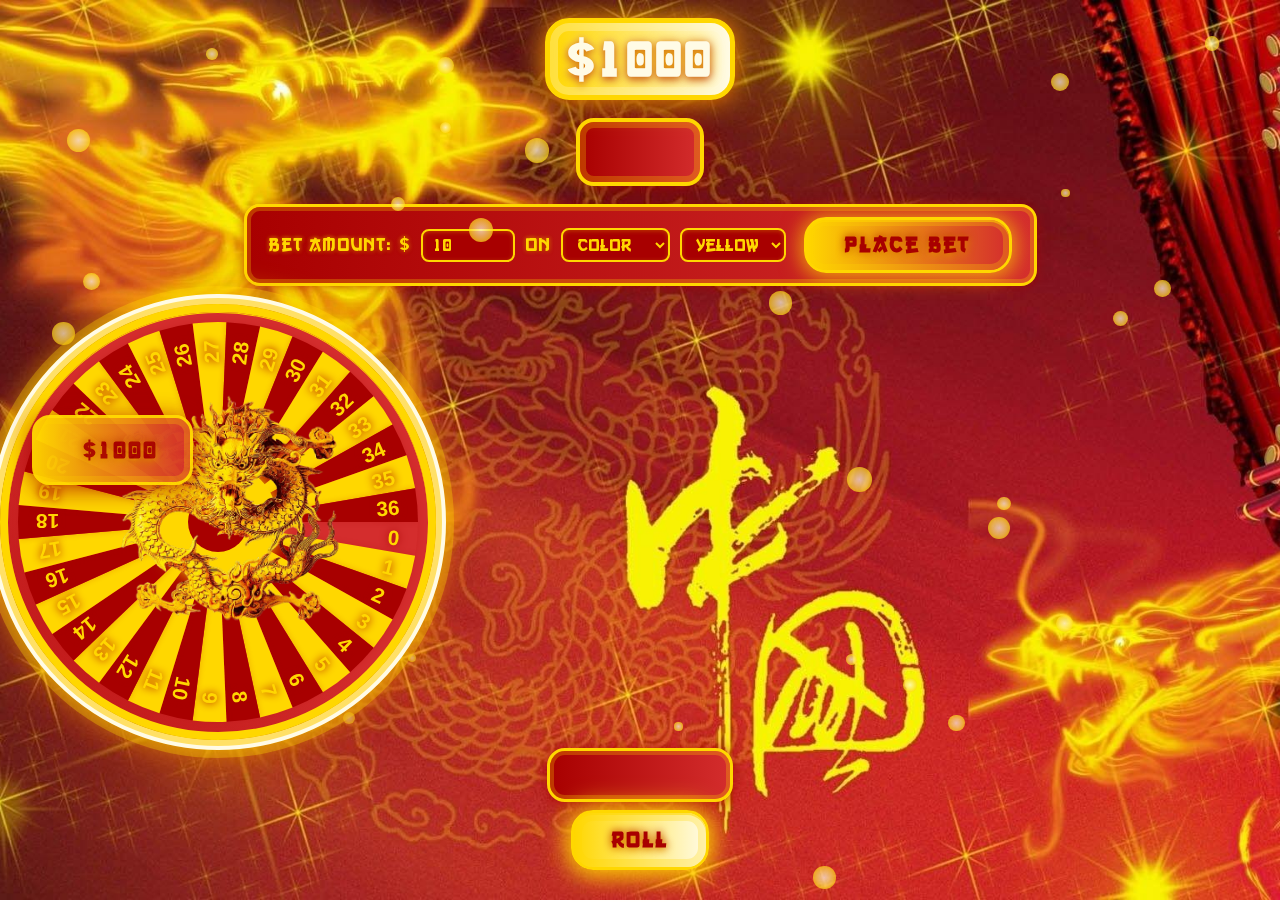
<file: index.html>
<!DOCTYPE html>
<html lang="en">
<head>
  <meta charset="UTF-8">
  <meta name="viewport" content="width=device-width, initial-scale=1.0">
  <title>Roulette Wheel</title>
  <link href="https://fonts.googleapis.com/css2?family=Orbitron:wght@700&display=swap" rel="stylesheet">
  <link rel="stylesheet" href="style.css">
</head>
<body>
  <button id="addMoneyBtn">+$1000</button>
  <div class='bg-sparkle'></div>
  <div class="container">
    <div id="moneyDisplay">$1000</div>
    <div id="winningNumberDisplay">&nbsp;</div>
    <div id="betControls">
      <form id="betForm" autocomplete="off">
        <label for="betAmount">Bet Amount: $</label>
        <input type="number" id="betAmount" min="1" value="10" required style="width:70px;">
        <label for="betType">on</label>
        <select id="betType">
          <option value="color">Color</option>
          <option value="number">Number</option>
        </select>
        <select id="betColor" style="display:inline-block;">
          <option value="red">Yellow</option>
          <option value="black">Red</option>
          <option value="green">Zero</option>
        </select>
        <select id="betNumber" style="display:none;">
          <!-- 0-36 options will be filled by JS -->
        </select>
        <button type="submit" id="placeBetBtn">Place Bet</button>
      </form>
    </div>
    <div class="wheel-and-chips">
      <canvas id="wheel" width="420" height="420"></canvas>
      <div id="chipStack"></div>
    </div>
    
    <div id="betResultDisplay">&nbsp;</div>
    <button id="rollBtn">ROLL</button>
  </div>
  <script src="script.js"></script>
</body>
</html>
</file>
<file: style.css>
@font-face {
  font-family: 'DragonFont';
  src: url('Assets/dragonfont.ttf') format('truetype');
  font-display: swap;
}
body {
  min-height: 100vh;
  margin: 0;
  display: flex;
  flex-direction: column;
  align-items: center;
  justify-content: center;
  font-family: 'DragonFont', 'Orbitron', Arial, sans-serif;
  overflow-y: auto;
  overflow-x: hidden;
  position: relative;
  /* Use static background image instead of gradient */
  background: url('Assets/testingbg.png') center center/cover no-repeat;
  background-attachment: fixed;
  background-size: cover;
  animation: none;
}
body::before {
  content: '';
  position: fixed;
  inset: 0;
  z-index: 0;
  /* Remove dragon SVG overlay for pure PNG background */
  background: none;
  opacity: 0;
  pointer-events: none;
  animation: none;
}
/* Floating gold sparkles - only gold/yellow/white */
.bg-sparkle {
  pointer-events: none;
  position: fixed;
  inset: 0;
  z-index: 1;
  overflow: hidden;
}
.bg-sparkle span {
  position: absolute;
  border-radius: 50%;
  background: radial-gradient(circle, #fffbe6 0%, #ffd700 80%, #e6c200 100%);
  opacity: 0.7;
  pointer-events: none;
  animation: sparkle-float 8s linear infinite;
}
@keyframes sparkle-float {
  0% { transform: translateY(100vh) scale(0.7); opacity: 0; }
  10% { opacity: 0.7; }
  90% { opacity: 0.7; }
  100% { transform: translateY(-10vh) scale(1.2); opacity: 0; }
}
#winningNumberDisplay {
  min-width: 120px;
  min-height: 60px;
  margin-bottom: 18px;
  font-size: 2.8rem;
  font-family: 'DragonFont', 'Orbitron', Arial, sans-serif;
  color: #ffd700;
  background: linear-gradient(90deg, #a80000 0%, #d42d2d 100%);
  border: 4px solid #ffd700;
  border-radius: 18px;
  box-shadow: 0 2px 24px #a80000cc, 0 0 0 6px #ffd70044 inset;
  text-align: center;
  line-height: 60px;
  letter-spacing: 2px;
  font-weight: bold;
  display: flex;
  align-items: center;
  justify-content: center;
  text-shadow: 0 2px 8px #a80000, 0 0 8px #ffd700cc;
}
#betResultDisplay {
  min-width: 180px;
  min-height: 48px;
  margin: 24px 0 8px 0;
  font-size: 1.5rem;
  font-family: 'DragonFont', 'Orbitron', Arial, sans-serif;
  color: #ffd700;
  background: linear-gradient(90deg, #a80000 0%, #d42d2d 100%);
  border: 3px solid #ffd700;
  border-radius: 18px;
  box-shadow: 0 2px 16px #a80000cc, 0 0 0 4px #ffd70044 inset;
  text-align: center;
  line-height: 48px;
  letter-spacing: 1px;
  font-weight: bold;
  display: flex;
  align-items: center;
  justify-content: center;
  text-shadow: 0 2px 8px #a80000, 0 0 8px #ffd700cc;
}
#betControls {
  margin-bottom: 18px;
  display: flex;
  flex-direction: column;
  align-items: center;
}
#betForm {
  display: flex;
  flex-wrap: wrap;
  align-items: center;
  gap: 10px;
  background: linear-gradient(90deg, #a80000 0%, #d42d2d 100%);
  border-radius: 16px;
  padding: 10px 22px;
  box-shadow: 0 1px 12px #a8000099, 0 0 0 4px #ffd70044 inset;
  border: 3px solid #ffd700;
}
#betForm label {
  font-size: 1.2rem;
  color: #ffd700;
  font-family: 'DragonFont', 'Orbitron', Arial, sans-serif;
  letter-spacing: 1px;
  text-shadow: 0 1px 4px #a80000, 0 0 4px #ffd700cc;
}
#betForm input, #betForm select {
  font-size: 1.1rem;
  font-family: 'DragonFont', 'Orbitron', Arial, sans-serif;
  border-radius: 8px;
  border: 2px solid #ffd700;
  padding: 4px 10px;
  background: #a80000;
  color: #ffd700;
  outline: none;
  box-shadow: 0 1px 4px #ffd70044 inset;
}
#betForm input[type=number]::-webkit-inner-spin-button, #betForm input[type=number]::-webkit-outer-spin-button {
  -webkit-appearance: none;
  margin: 0;
}
#betForm select option {
  font-family: 'DragonFont', 'Orbitron', Arial, sans-serif;
  background: #a80000;
  color: #ffd700;
}
#betForm button, #rollBtn, #addMoneyBtn {
  margin-left: 8px;
  padding: 12px 38px;
  font-size: 1.4rem;
  font-family: 'DragonFont', 'Orbitron', Arial, sans-serif;
  background: linear-gradient(90deg, #ffd700 0%, #d42d2d 100%);
  color: #a80000;
  border: 3px solid #ffd700;
  border-radius: 22px;
  box-shadow: 0 4px 24px #ffd70088, 0 2px 0 #ffd70088 inset, 0 0 0 6px #ffd70044 inset, 0 0 16px 4px #ffd70055;
  cursor: pointer;
  letter-spacing: 2px;
  transition: background 0.2s, transform 0.1s, color 0.2s, box-shadow 0.2s, border-color 0.3s;
  outline: none;
  position: relative;
  z-index: 3;
  text-shadow: 0 2px 8px #ffd700cc, 0 0 8px #a80000;
  font-weight: bold;
  overflow: hidden;
}
#betForm button:hover, #rollBtn:hover {
  background: linear-gradient(90deg, #fffbe6 0%, #ffd700 100%);
  color: #a80000;
  box-shadow: 0 0 32px 8px #ffd700cc, 0 2px 0 #ffd70088 inset, 0 0 0 8px #ffd70066 inset, 0 0 32px 8px #ffd70099;
  transform: scale(1.08);
  border-color: #fffbe6;
}
#betForm button:active, #rollBtn:active, #addMoneyBtn:active {
  background: linear-gradient(90deg, #d42d2d 0%, #ffd700 100%);
  color: #ffd700;
  transform: scale(0.97);
  box-shadow: 0 2px 8px #a80000cc, 0 0 0 4px #ffd70044 inset;
}
#rollBtn {
  font-size: 1.35rem;
  padding: 14px 38px;
  border-width: 3px;
  border-radius: 22px;
  box-shadow: 0 4px 24px #ffd700cc, 0 2px 0 #ffd70088 inset, 0 0 0 8px #ffd70044 inset, 0 0 24px 6px #ffd70099;
  text-transform: uppercase;
  letter-spacing: 2px;
  background: linear-gradient(90deg, #ffd700 0%, #fffbe6 100%);
  color: #a80000;
  font-weight: bold;
}
#rollBtn:hover {
  background: linear-gradient(90deg, #fffbe6 0%, #ffd700 100%);
  color: #a80000;
  box-shadow: 0 0 32px 8px #ffd700ee, 0 2px 0 #ffd70088 inset, 0 0 0 10px #ffd70077 inset, 0 0 32px 8px #ffd700cc;
  border-color: #fffbe6;
  transform: translateY(-2px) scale(1.03);
}
#addMoneyBtn {
  font-size: 1.3rem;
  padding: 13px 32px;
  border-width: 3px;
  border-radius: 20px;
  box-shadow: 0 4px 20px #ffd700cc, 0 2px 0 #ffd70088 inset, 0 0 0 8px #ffd70044 inset, 0 0 20px 5px #ffd70099;
  text-transform: uppercase;
  letter-spacing: 2px;
  background: linear-gradient(90deg, #ffd700 0%, #fffbe6 100%);
  color: #a80000;
  font-weight: bold;
}
#addMoneyBtn:hover {
  background: linear-gradient(90deg, #fffbe6 0%, #ffd700 100%);
  color: #a80000;
  box-shadow: 0 0 32px 8px #ffd700cc, 0 2px 0 #ffd70088 inset, 0 0 0 8px #ffd70066 inset, 0 0 32px 8px #ffd70099;
  border-color: #fffbe6;
  transform: translateY(-50%) scale(1.08);
}
#wheel {
  width: 420px;
  height: 420px;
  background: radial-gradient(circle at 60% 40%, #d42d2d 60%, #a80000 100%);
  border-radius: 50%;
  border: 8px solid #ffd700;
  outline: 4px solid #fffbe6;
  outline-offset: 6px;
  box-shadow:
    0 0 0 8px #ffe066,
    0 0 0 18px #ffd70055,
    0 0 32px 8px #ffd700cc,
    0 12px 48px #a80000cc,
    0 1px 0 #ffd700 inset,
    0 0 0 10px #ffd70099;
  transition: box-shadow 0.2s;
  position: relative;
  z-index: 2;
  margin: 0;
  display: block;
  flex-shrink: 0;
  overflow: visible;
}
#wheel:before {
  content: '';
  position: absolute;
  left: 50%;
  top: 50%;
  transform: translate(-50%, -50%);
  width: 440px;
  height: 440px;
  border-radius: 50%;
  pointer-events: none;
  z-index: 1;
  background: conic-gradient(
    #fffbe6 0deg 20deg,
    #ffd700 20deg 60deg,
    #fffbe6 60deg 120deg,
    #ffd700 120deg 180deg,
    #fffbe6 180deg 240deg,
    #ffd700 240deg 300deg,
    #fffbe6 300deg 360deg
  );
  opacity: 0.18;
  box-shadow: 0 0 32px 8px #ffd70099;
}
#pointer {
  position: absolute;
  top: 50%;
  left: 50%;
  transform: translate(-50%, -260px);
  z-index: 2;
  width: 0;
  height: 0;
  border-left: 18px solid transparent;
  border-right: 18px solid transparent;
  border-bottom: 36px solid #bfa76f;
  filter: drop-shadow(0 2px 4px #0008);
  border-radius: 4px;
  box-shadow: 0 2px 8px #0006;
  animation: none;
}
@media (max-width: 500px) {
  #wheel {
    width: 95vw;
    height: 95vw;
  }
  #pointer {
    transform: translate(-50%, calc(-48vw - 10px));
  }
}
.container {
  display: flex;
  flex-direction: column;
  align-items: center;
  justify-content: center;
  min-height: 100vh;
  width: 100vw;
  margin: 0 auto;
  position: relative;
  overflow-y: auto;
  overflow-x: hidden;
  box-sizing: border-box;
  padding-bottom: 32px;
}
#moneyDisplay, #winningNumberDisplay, #betControls, #betResultDisplay, #rollBtn {
  margin-left: auto;
  margin-right: auto;
  display: flex;
  justify-content: center;
  align-items: center;
}
.wheel-and-chips {
  position: relative;
  display: block;
  width: 100vw;
  height: 420px;
}
.wheel-section {
  width: 420px;
  height: 420px;
  margin: 0 auto;
  display: block;
  position: relative;
  z-index: 2;
}
.chip-board {
  position: absolute;
  left: 50%;
  top: 35%;
  transform: translate(250px, -30%);
  min-width: 180px;
  min-height: 320px;
  background: rgba(255, 215, 0, 0.25);
  border: 3px solid #ffd700;
  border-radius: 24px;
  box-shadow: 0 2px 24px #ffd70044, 0 0 0 8px #fffbe644 inset;
  padding: 16px 14px;
  z-index: 3;
  display: block;
}
.chips-section {
  position: static;
  top: auto;
  left: auto;
  transform: none;
  display: flex;
  flex-direction: column;
  align-items: flex-start;
  justify-content: flex-start;
  min-width: 70px;
  max-width: 40vw;
  background: none;
  pointer-events: none;
}
#chipStack {
  display: grid;
  grid-template-rows: repeat(2, auto);
  grid-auto-flow: column;
  gap: 12px 18px;
  pointer-events: auto;
  justify-items: center;
  align-items: start;
}
.chip-column {
  display: flex;
  flex-direction: column;
  align-items: center;
  gap: 0;
  justify-content: flex-start;
  min-width: 60px;
}
.chip-column .chip {
  position: relative;
}
.chip-column .chip:not(:first-child) {
  margin-top: -40px; /* overlap more so each chip is fully on top */
}
.chip-column .chip {
  z-index: 1;
}
.chip-column .chip:nth-child(2) { z-index: 2; }
.chip-column .chip:nth-child(3) { z-index: 3; }
.chip-column .chip:nth-child(4) { z-index: 4; }
.chip-column .chip:nth-child(5) { z-index: 5; }
.chip-column .chip:nth-child(6) { z-index: 6; }
.chip-column .chip:nth-child(7) { z-index: 7; }
.chip-column .chip:nth-child(8) { z-index: 8; }
.chip-column .chip:nth-child(9) { z-index: 9; }
.chip-column .chip:nth-child(10) { z-index: 10; }
.chip {
  width: 56px;
  height: 56px;
  border-radius: 50%;
  display: flex;
  align-items: center;
  justify-content: center;
  font-family: 'DragonFont', 'Orbitron', Arial, sans-serif;
  font-size: 1.18rem;
  font-weight: bold;
  color: #a80000;
  border: 5px solid #ffd700;
  box-shadow:
    0 6px 24px #a80000bb,
    0 2px 0 #ffd70088 inset,
    0 0 0 6px #ffd70044 inset,
    0 0 16px 4px #ffd70055;
  position: relative;
  background: radial-gradient(circle at 60% 30%, #fffde4 70%, #ffd700 100%), linear-gradient(145deg, #ffd700 60%, #fffde4 100%);
  overflow: hidden;
  transition: box-shadow 0.2s;
  animation: chip-shine 2.5s linear infinite;
}
@keyframes chip-shine {
  0% { box-shadow: 0 6px 24px #a80000bb, 0 2px 0 #ffd70088 inset, 0 0 0 6px #ffd70044 inset, 0 0 16px 4px #ffd70055; }
  50% { box-shadow: 0 8px 32px #a80000cc, 0 4px 0 #ffd70088 inset, 0 0 0 8px #ffd70055 inset, 0 0 32px 8px #ffd70099; }
  100% { box-shadow: 0 6px 24px #a80000bb, 0 2px 0 #ffd70088 inset, 0 0 0 6px #ffd70044 inset, 0 0 16px 4px #ffd70055; }
}
.chip .chip-stripes {
  position: absolute;
  width: 100%;
  height: 100%;
  left: 0; top: 0;
  pointer-events: none;
  z-index: 1;
  opacity: 0.95;
  background: repeating-conic-gradient(from 0deg, #fffde4 0 10deg, transparent 10deg 20deg);
}
.chip .chip-value {
  position: relative;
  z-index: 2;
  background: rgba(255,215,0,0.18);
  border-radius: 50%;
  padding: 7px 14px;
  font-size: 1.18rem;
  font-weight: bold;
  box-shadow: 0 2px 8px #a80000aa inset, 0 1px 0 #ffd700cc inset;
  letter-spacing: 1px;
  border: 2px solid #ffd700;
  filter: drop-shadow(0 0 6px #ffd70088);
  text-shadow: none;
  color: #a80000;
}
.chip.chip-1,
.chip.chip-5,
.chip.chip-10,
.chip.chip-25,
.chip.chip-100,
.chip.chip-500,
.chip.chip-1000 {
  background: radial-gradient(circle at 60% 30%, #fffde4 70%, #ffd700 100%), linear-gradient(145deg, #ffd700 60%, #fffde4 100%);
  color: #a80000;
  border-color: #ffd700;
}
.chip.chip-1 .chip-stripes,
.chip.chip-5 .chip-stripes,
.chip.chip-10 .chip-stripes,
.chip.chip-25 .chip-stripes,
.chip.chip-100 .chip-stripes,
.chip.chip-500 .chip-stripes,
.chip.chip-1000 .chip-stripes {
  background: repeating-conic-gradient(from 0deg, #fffde4 0 10deg, transparent 10deg 20deg);
}

.chip-count {
  font-family: 'DragonFont', 'Orbitron', Arial, sans-serif;
  font-size: 1.2rem;
  font-weight: bold;
  color: #ffd700;
  background: linear-gradient(90deg, #a80000 0%, #d42d2d 100%);
  border: 3px solid #ffd700;
  border-radius: 12px;
  padding: 4px 8px;
  margin-top: 8px;
  text-align: center;
  min-width: 32px;
  box-shadow: 0 2px 8px #a80000cc, 0 0 0 2px #ffd70044 inset;
  text-shadow: 0 1px 4px #a80000, 0 0 4px #ffd700cc;
  letter-spacing: 1px;
}

@media (max-width: 900px) {
  .wheel-and-chips {
    flex-direction: column;
    gap: 10px;
  }
  #chipStack {
    flex-direction: column;
    align-items: flex-start;
    min-width: 0;
    min-height: 0;
    margin: 0;
    margin-top: 18px;
    gap: 10px;
  }
  .chip-column {
    flex-direction: row;
    align-items: flex-start;
    gap: 6px;
    justify-content: flex-start;
  }
}

#addMoneyBtn {
  position: fixed;
  left: 24px;
  top: 50%;
  transform: translateY(-50%);
  z-index: 10;
  font-family: 'DragonFont', 'Orbitron', Arial, sans-serif;
  font-size: 1.5rem;
  background: linear-gradient(90deg, #ffd700 0%, #d42d2d 100%);
  color: #a80000;
  border: 3px solid #ffd700;
  border-radius: 18px;
  box-shadow: 0 4px 24px #a80000cc, 0 0 0 6px #ffd70044 inset;
  padding: 18px 32px;
  cursor: pointer;
  letter-spacing: 2px;
  font-weight: bold;
  text-shadow: 0 2px 8px #ffd700cc, 0 0 8px #a80000;
  transition: background 0.2s, transform 0.1s, color 0.2s;
  outline: none;
  opacity: 0.95;
}
#addMoneyBtn:active {
  background: linear-gradient(90deg, #d42d2d 0%, #ffd700 100%);
  color: #ffd700;
  transform: scale(0.97);
}
@media (max-width: 700px) {
  #addMoneyBtn {
    left: 12px;
    top: 12px;
    transform: none;
    padding: 12px 18px;
    font-size: 1.1rem;
  }
}
#moneyDisplay {
  font-size: 3.2rem;
  font-family: 'DragonFont', 'Orbitron', Arial, sans-serif;
  color: #fffbe6;
  background: linear-gradient(90deg, #ffd700 0%, #fffbe6 100%);
  border: 5px solid #ffd700;
  border-radius: 24px;
  box-shadow: 0 0 32px #ffd700cc, 0 0 0 8px #fffbe644 inset, 0 2px 16px #a80000cc;
  text-align: center;
  line-height: 72px;
  letter-spacing: 2px;
  font-weight: bold;
  display: flex;
  align-items: center;
  justify-content: center;
  text-shadow: 0 0 16px #ffd700cc, 0 2px 8px #a80000, 0 0 8px #fffbe6cc;
  min-width: 180px;
  min-height: 72px;
  margin-bottom: 18px;
  margin-top: 18px;
  z-index: 10;
}
</file>
